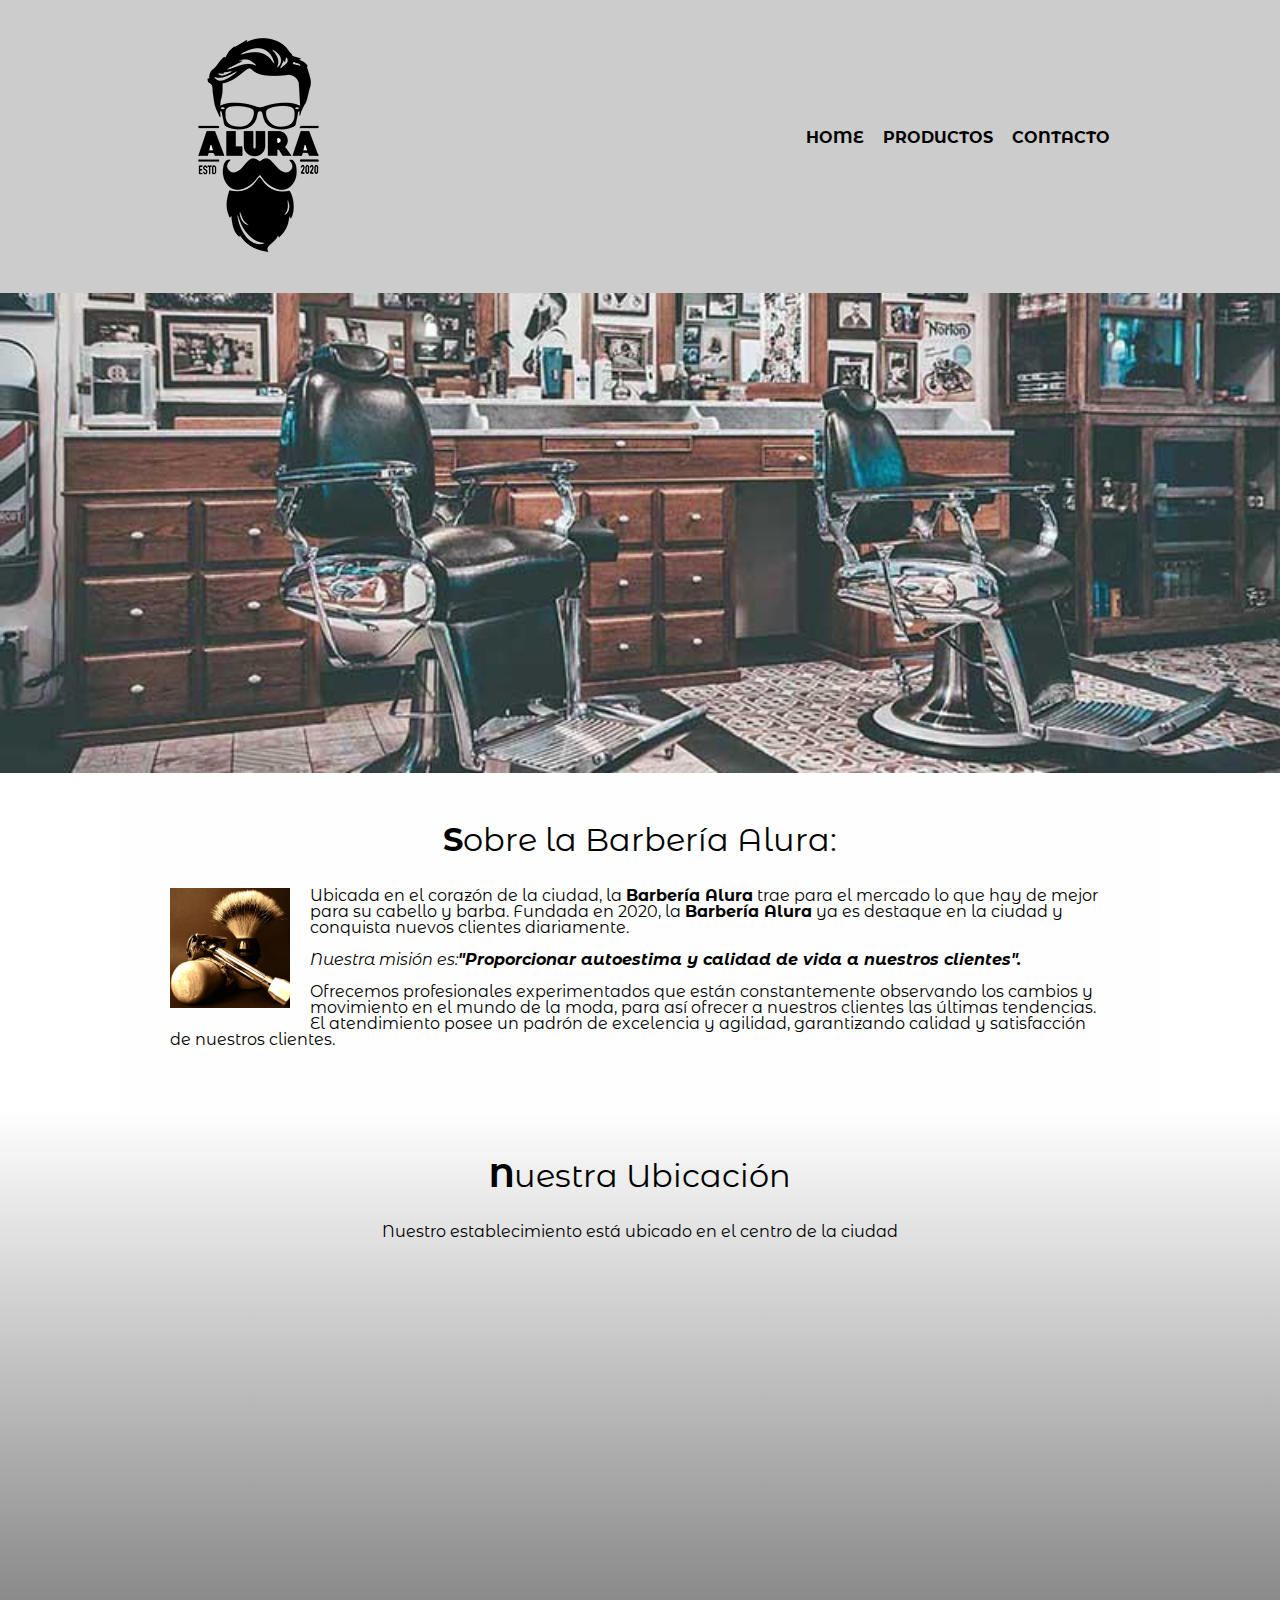
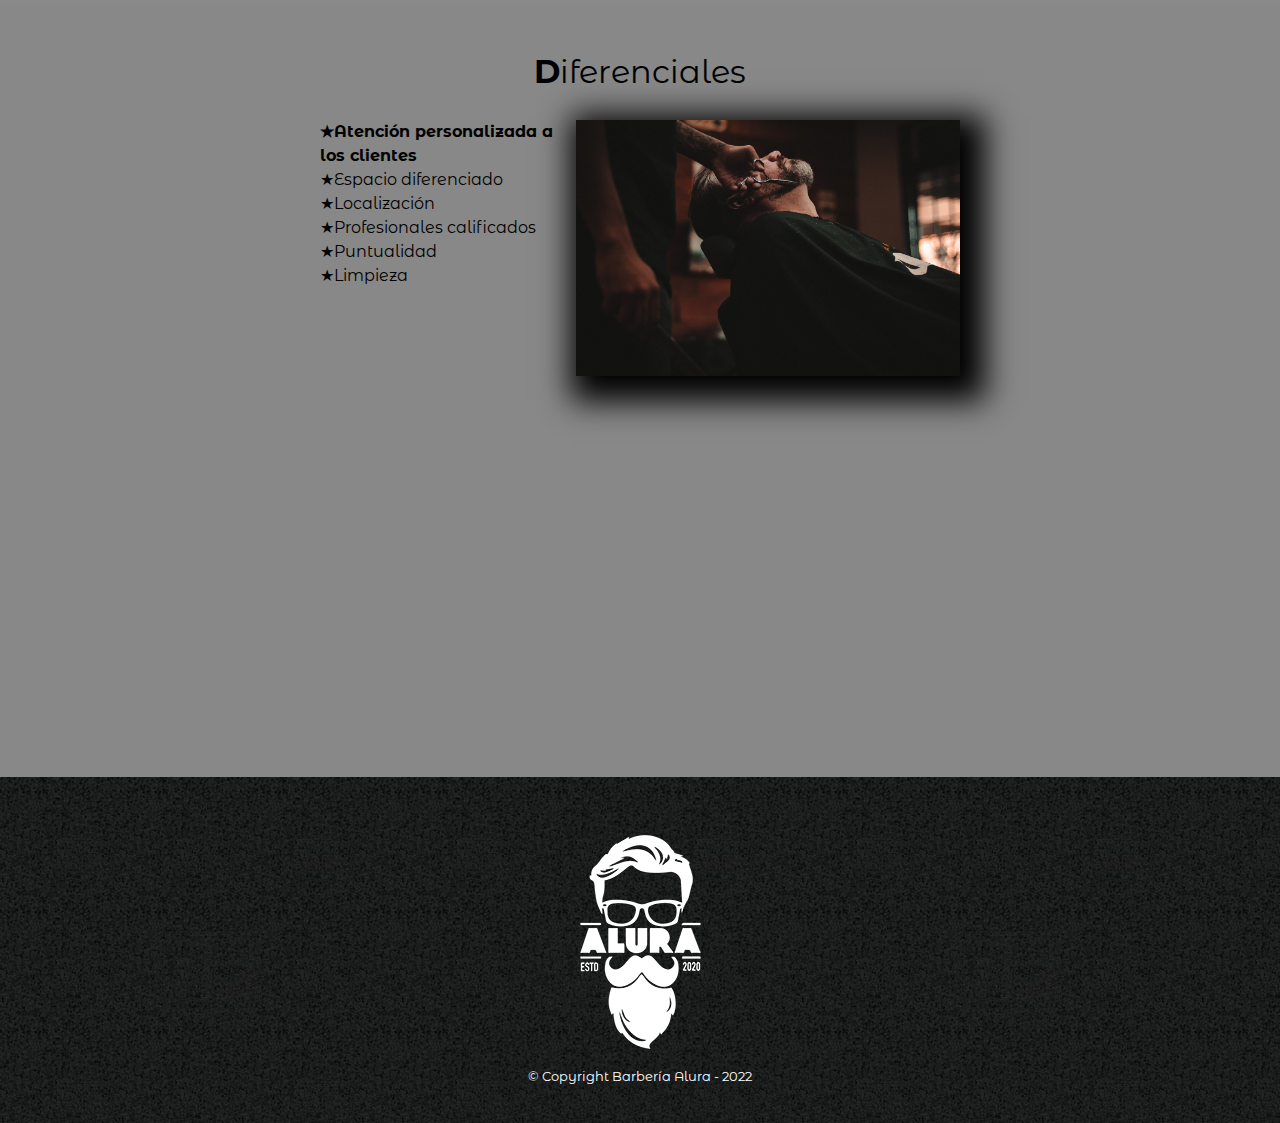
<file: index.html>
<!DOCTYPE html>
<html lang="es">
  <head>
    <meta charset="UTF-8" />
    <meta http-equiv="X-UA-Compatible" content="IE=edge" />
    <meta name="viewport" content="width=device-width, initial-scale=1.0" />
    <title>Barberia Alura</title>
    <link rel="stylesheet" href="reset.css" />
    <link rel="stylesheet" href="style.css" />
    <link rel="preconnect" href="https://fonts.googleapis.com" />
    <link rel="preconnect" href="https://fonts.gstatic.com" crossorigin />
    <link
      href="https://fonts.googleapis.com/css2?family=Montserrat+Alternates:wght@300&display=swap"
      rel="stylesheet"
    />
  </head>

  <body>
    <header>
      <div class="caja">
        <h1><img src="images/logo.png" /></h1>
        <nav>
          <ul>
            <li><a href="index.html">Home</a></li>
            <li><a href="productos.html">Productos</a></li>
            <li><a href="contacto.html">Contacto</a></li>
          </ul>
        </nav>
      </div>
    </header>

    <img class="banner" src="images/banner.jpg" />

    <main>
      <section class="principal">
        <h2 class="titulo-principal">Sobre la Barbería Alura:</h2>
        <img
          class="utensilios"
          src="images/utensilios.jpg"
          alt="Utensilios de un barbero"
        />

        <p>
          Ubicada en el corazón de la ciudad, la
          <strong>Barbería Alura</strong> trae para el mercado lo que hay de
          mejor para su cabello y barba. Fundada en 2020, la
          <strong>Barbería Alura</strong> ya es destaque en la ciudad y
          conquista nuevos clientes diariamente.
        </p>

        <p id="mision">
          <em
            >Nuestra misión es:<strong
              >"Proporcionar autoestima y calidad de vida a nuestros
              clientes".</strong
            ></em
          >
        </p>

        <p>
          Ofrecemos profesionales experimentados que están constantemente
          observando los cambios y movimiento en el mundo de la moda, para así
          ofrecer a nuestros clientes las últimas tendencias. El atendimiento
          posee un padrón de excelencia y agilidad, garantizando calidad y
          satisfacción de nuestros clientes.
        </p>
      </section>

      <section class="mapa">
        <h3 class="titulo-principal">Nuestra Ubicación</h3>
        <p>Nuestro establecimiento está ubicado en el centro de la ciudad</p>
        <div class="mapa-contenido">
          <iframe
            src="https://www.google.com/maps/embed?pb=!1m18!1m12!1m3!1d848.9835859249523!2d-64.41282123640542!3d-31.663015978843173!2m3!1f0!2f0!3f0!3m2!1i1024!2i768!4f13.1!3m3!1m2!1s0x942d573cbf027963%3A0x8eba8805d7320209!2sMalvinas%20Argentinas%201793%2C%20X5186%20Alta%20Gracia%2C%20C%C3%B3rdoba!5e0!3m2!1ses!2sar!4v1660061084630!5m2!1ses!2sar"
            width="100%"
            height="300"
            style="border: 0"
            allowfullscreen=""
            loading="lazy"
            referrerpolicy="no-referrer-when-downgrade"
          ></iframe>
        </div>
      </section>

      <section class="diferenciales">
        <h3 class="titulo-principal">Diferenciales</h3>

        <div class="contenido-diferenciales">
          <ul class="lista-diferenciales">
            <li class="items">Atención personalizada a los clientes</li>
            <li class="items">Espacio diferenciado</li>
            <li class="items">Localización</li>
            <li class="items">Profesionales calificados</li>
            <li class="items">Puntualidad</li>
            <li class="items">Limpieza</li>
          </ul><img src="images/diferenciales.jpg" class="imagen-diferenciales" />
        </div>


        <div class="video">
          <iframe
            width="100%"
            height="315"
            src="https://www.youtube.com/embed/wcVVXUV0YUY"
            title="YouTube video player"
            frameborder="0"
            allow="accelerometer; autoplay; clipboard-write; encrypted-media; gyroscope; picture-in-picture"
            allowfullscreen
          ></iframe>
        </div>
      </section>
    </main>

    <footer>
      <img src="images/logo-blanco.png" />
      <p class="copyright">&copy Copyright Barbería Alura - 2022</p>
    </footer>
  </body>
</html>
</file>
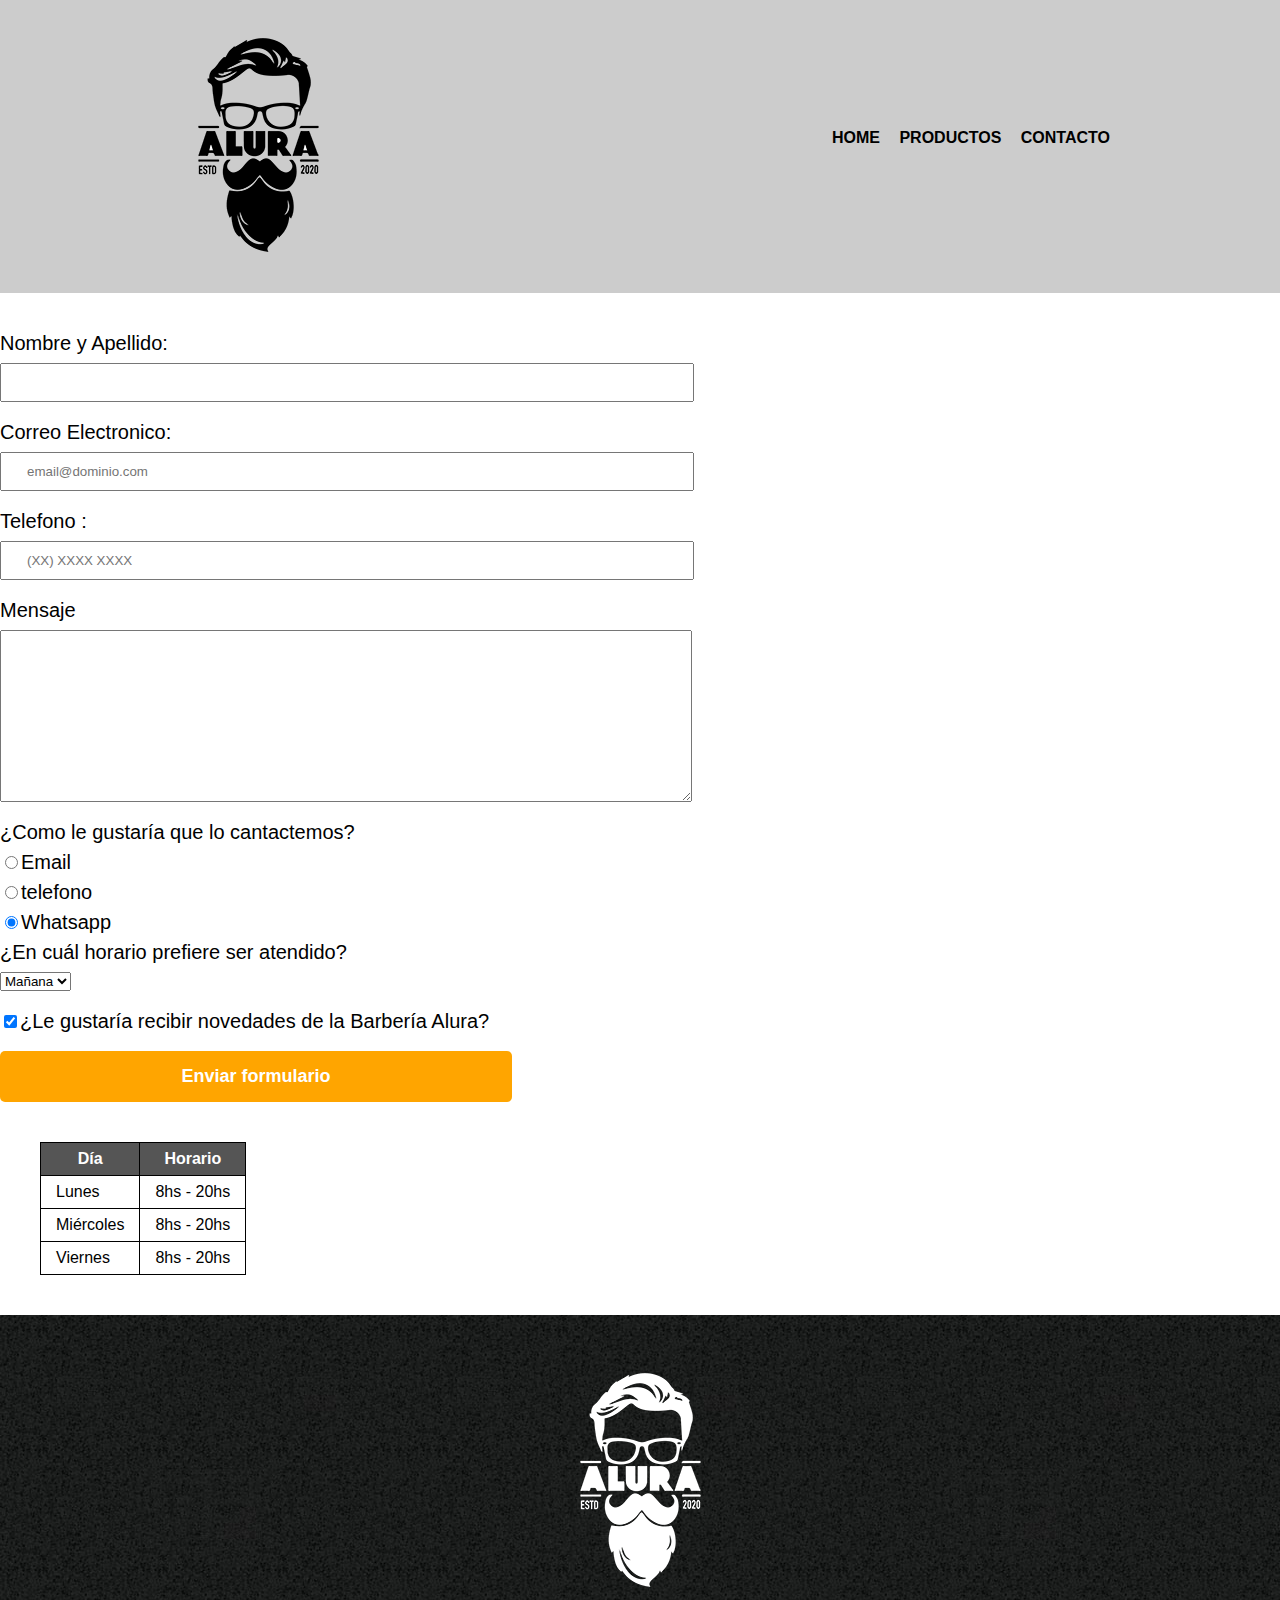
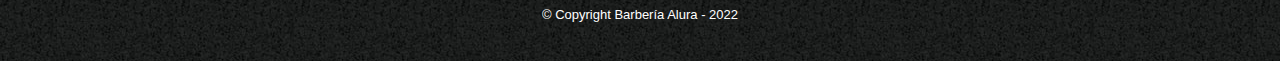
<file: contacto.html>
<!DOCTYPE html>
<html lang="es">
  <head>
    <meta charset="UTF-8" />
    <meta http-equiv="X-UA-Compatible" content="IE=edge" />
    <meta name="viewport" content="width=device-width, initial-scale=1.0" />
    <title>Contacto - Barberia Alura</title>
    <link rel="stylesheet" href="reset.css" />
    <link rel="stylesheet" href="style.css" />
  </head>
  <body>
    <header>
      <div class="caja">
        <h1><img src="images/logo.png" alt="Logo de la Barberia Alura" /></h1>
        <nav>
          <ul>
            <li><a href="index.html">Home</a></li>
            <li><a href="productos.html">Productos</a></li>
            <li><a href="contacto.html">Contacto</a></li>
          </ul>
        </nav>
      </div>
    </header>
    <main>
      <form>
        <label for="nombreapellido">Nombre y Apellido:</label>
        <input type="text" id="nombreapellido" class="input-padron" required />

        <label for="correo">Correo Electronico:</label>
        <input
          type="email"
          id="correo"
          class="input-padron"
          required
          placeholder="email@dominio.com"
        />

        <label for="telefono">Telefono :</label>
        <input
          type="tel"
          id="telefono"
          class="input-padron"
          required
          placeholder="(XX) XXXX XXXX"
        />

        <label for="mensaje">Mensaje</label>
        <textarea
          cols="67"
          rows="10"
          id="mensaje"
          class="input-padron"
          required
        ></textarea>

        <fieldset>
          <legend>¿Como le gustaría que lo cantactemos?</legend>

          <label for="radio-email"
            ><input type="radio" name="contacto" id="radio-email" />Email</label
          >

          <label for="radio-telefono">
            <input
              type="radio"
              name="contacto"
              id="radio-telefono"
            />telefono</label
          >

          <label for="radio-whatsapp"
            ><input
              type="radio"
              name="contacto"
              id="radio-whatsapp"
              checked
            />Whatsapp</label
          >
        </fieldset>
        <fieldset>
          <legend>¿En cuál horario prefiere ser atendido?</legend>

          <select>
            <option>Mañana</option>
            <option>Tarde</option>
            <option>Noche</option>
          </select>
        </fieldset>

        <label class="checkbox"
          ><input type="checkbox" checked />¿Le gustaría recibir novedades de la
          Barbería Alura?</label
        >

        <input type="submit" value="Enviar formulario" class="enviar" />
      </form>

      <table>
        <thead>
          <tr>
            <th>Día</th>
            <th>Horario</th>
          </tr>
        </thead>

        <tbody>
          <tr>
            <td>Lunes</td>
            <td>8hs - 20hs</td>
          </tr>
          <tr>
            <td>Miércoles</td>
            <td>8hs - 20hs</td>
          </tr>
          <tr>
            <td>Viernes</td>
            <td>8hs - 20hs</td>
          </tr>
        </tbody>
      </table>
    </main>
    <footer>
      <img src="images/logo-blanco.png" alt="Logo de la Barberia Alura" />
      <p class="copyright">&copy Copyright Barbería Alura - 2022</p>
    </footer>
  </body>
</html>
</file>
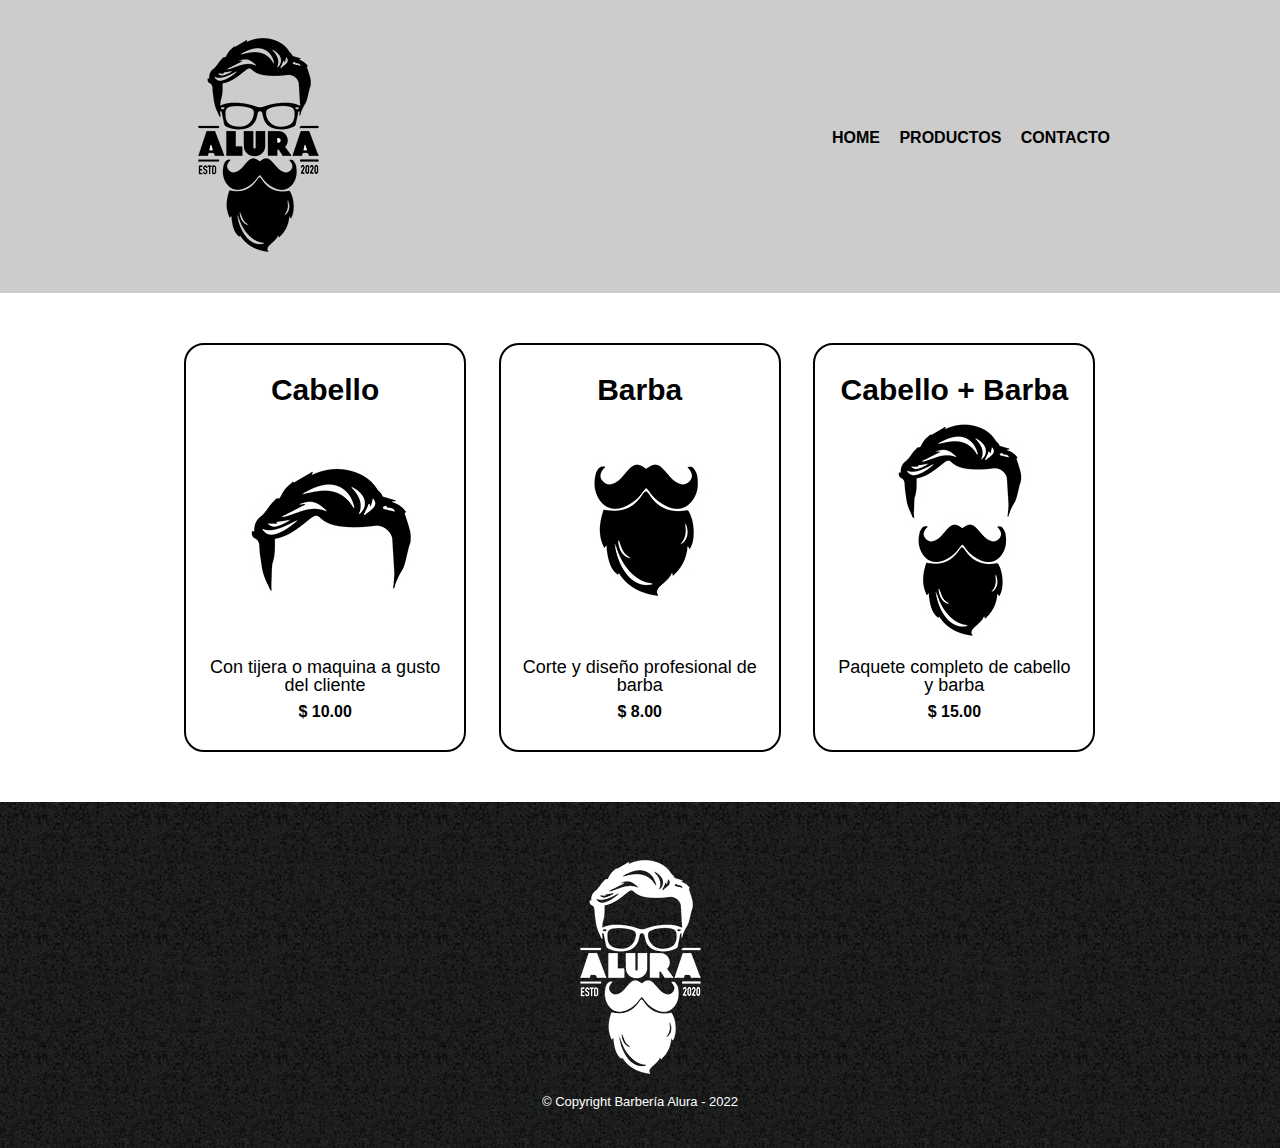
<file: productos.html>
<!DOCTYPE html>
<html lang="es">
  <head>
    <meta charset="UTF-8" />
    <meta http-equiv="X-UA-Compatible" content="IE=edge" />
    <meta name="viewport" content="width=device-width, initial-scale=1.0" />
    <title>Productos - Barberia Alura</title>
    <link rel="stylesheet" href="reset.css" />
    <link rel="stylesheet" href="style.css" />
  </head>

  <body>
    <header>
      <div class="caja">
        <h1><img src="images/logo.png" /></h1>
        <nav>
          <ul>
            <li><a href="index.html">Home</a></li>
            <li><a href="productos.html">Productos</a></li>
            <li><a href="contacto.html">Contacto</a></li>
          </ul>
        </nav>
      </div>
    </header>
    <main>
      <ul class="oferta">
        <li>
            <h2>Cabello</h2>
          <img src="images/cabello.jpg" alt="" />
          <p class="producto-descripcion">
            Con tijera o maquina a gusto del cliente
          </p>
          <p class="producto-precio">$ 10.00</p>
        </li>
        <li>
          <h2>Barba</h2>
          <img src="images/barba.jpg" alt="" />
          <p class="producto-descripcion">
            Corte y diseño profesional de barba
          </p>
          <p class="producto-precio">$ 8.00</p>
        </li>
        <li>
          <h2>Cabello + Barba</h2>
          <img src="images/cabello+barba.jpg" alt="" />
          <p class="producto-descripcion">
            Paquete completo de cabello y barba
          </p>
          <p class="producto-precio">$ 15.00</p>
        </li>
      </ul>
    </main>
    <footer>
      <img src="images/logo-blanco.png" />
      <p class="copyright">&copy Copyright Barbería Alura - 2022</p>
    </footer>
  </body>
</html>
</file>
<file: style.css>
body{
    font-family: 'Montserrat Alternates', sans-serif;;
}
header {
    
    background-color: #cccccc;
    padding: 20px 0;
}

.caja {
    width: 940px;
    position: relative;
    margin: 0 auto;
}

nav {
    position: absolute;
    top: 110px;
    right: 0;

}

nav li {
    display: inline;
    margin: 0 0 0 15px;
}

nav a {
    
    text-transform: uppercase;
    color: #000000;
    font-weight: bold;
    font-size: 22 px;
    text-decoration: none;
}

nav a:hover {

    color: #c78c19;
    text-decoration: underline;
}

.oferta {
    width: 940px;
    margin: 0 auto;
    padding: 50px;
}

.oferta li {
    display: inline-block;
    text-align: center;
    width: 30%;
    vertical-align: top;
    margin: 0 1.5%;
    padding: 30px 20px;
    box-sizing: border-box;
    border: 2px #000000 solid;
    border-radius: 20px;
    border
}

.oferta li:hover {
    border-color: #c78c19;

}

.oferta li:hover h2 {
    font-size: 33px;
}

.oferta li:active {
    border-color: #088c19;
}

.oferta h2 {

    font-weight: bold;
    font-size: 30px;

}

.producto-descripcion {

    font-size: 18px;
}

.producto-precio {
    font-size: 20 px;
    font-weight: bold;
    margin-top: 10px;

}

footer {
    text-align: center;
    background-image: url(images/bg.jpg);
    padding: 40px;
}

.copyright {

    color: #ffffff;
    font-size: 13px;
}


form {

    margin: 40px 0;
}

form label,
form legend {
    display: block;
    font-size: 20px;
    margin: 0 0 10px;
}

.input-padron {
    display: block;
    margin: 0 0 20px;
    padding: 10px 25px;
    width: 50%;
}

.checkbox {
    margin: 20px 0;
}

.enviar {

    width: 40%;
    padding: 15px 0;
    font-size: 18px;
    font-weight: bold;
    color: white;
    background-color: orange;
    border: none;
    border-radius: 5px;
    transition: 1s all;
    cursor: pointer;
}

.enviar:hover {
    background-color: darkorange;
    transform: scale(1.2);
}

/*----------------------------------*/

table {
    margin: 40px 40px;
}

thead {
    background-color: #555555;
    color: white;
    font-weight: bold;
}

td,
th {
    border: 1px solid black;
    padding: 8px 15px;
}

/*CSS para el HOME----------------*/

.banner{
    width: 100%;
    
}
.principal{
    padding: 3em;
    background: #fefefe;
    width: 940px;
    margin: 0 auto;
}

.titulo-principal{
    
    text-align: center;
    font-size: 2em ;
    margin: 0 0 1em;
    clear: left;

}
.titulo-principal:first-letter{
    font-weight: bold;
}

.principal p{

    margin: 0 0 1em;
}
.principal strong{
    
    font-weight: bold;
}
.principal em{
    font-style: italic;
    
}

.utensilios{
    width: 120px;
    float: left;
    margin:  0 20px 20px 0;
}

.mapa{

    padding: 3em 0;
    background: linear-gradient(#fefefe, #888888);
}

.mapa-contenido{
    width: 940px;
    margin: 0 auto;
    
}

.mapa p{

    margin: 0 0 2ex;
    text-align: center;
}

.diferenciales{
    padding: 3em 0;
    background-color: #888888;
    box-shadow: inset;
}

.contenido-diferenciales{

    width: 640px;
    margin: 0 auto;
}

.lista-diferenciales{
    width: 40%;
    display: inline-block;
    vertical-align:top;
    /*box-shadow: inset 0 0 3px black;*/
}
.items{
    line-height: 1.5;

}
.items:before{
    content: "★";
}

.items:first-child{
    font-weight: bold;
}

.imagen-diferenciales{
    width: 60%;
    box-shadow: 10px 10px 30px 15px black;
    

}

.imagen-diferenciales:hover{
     opacity: 0.3;
     transition: 400ms;
}
.video{

    width: 560PX;
    margin: 1em auto;
}

@media screen and (max-width:480px){
    h1{
        text-align: center;
    }
    nav{
        position: static;
    }
    .caja, .principal, .mapa-contenido, .contenido-diferenciales, .video{
        width: auto;
    }
    .lista-diferenciales, .imagen-diferenciales{
        width: 100%;
    }
    
}
</file>
